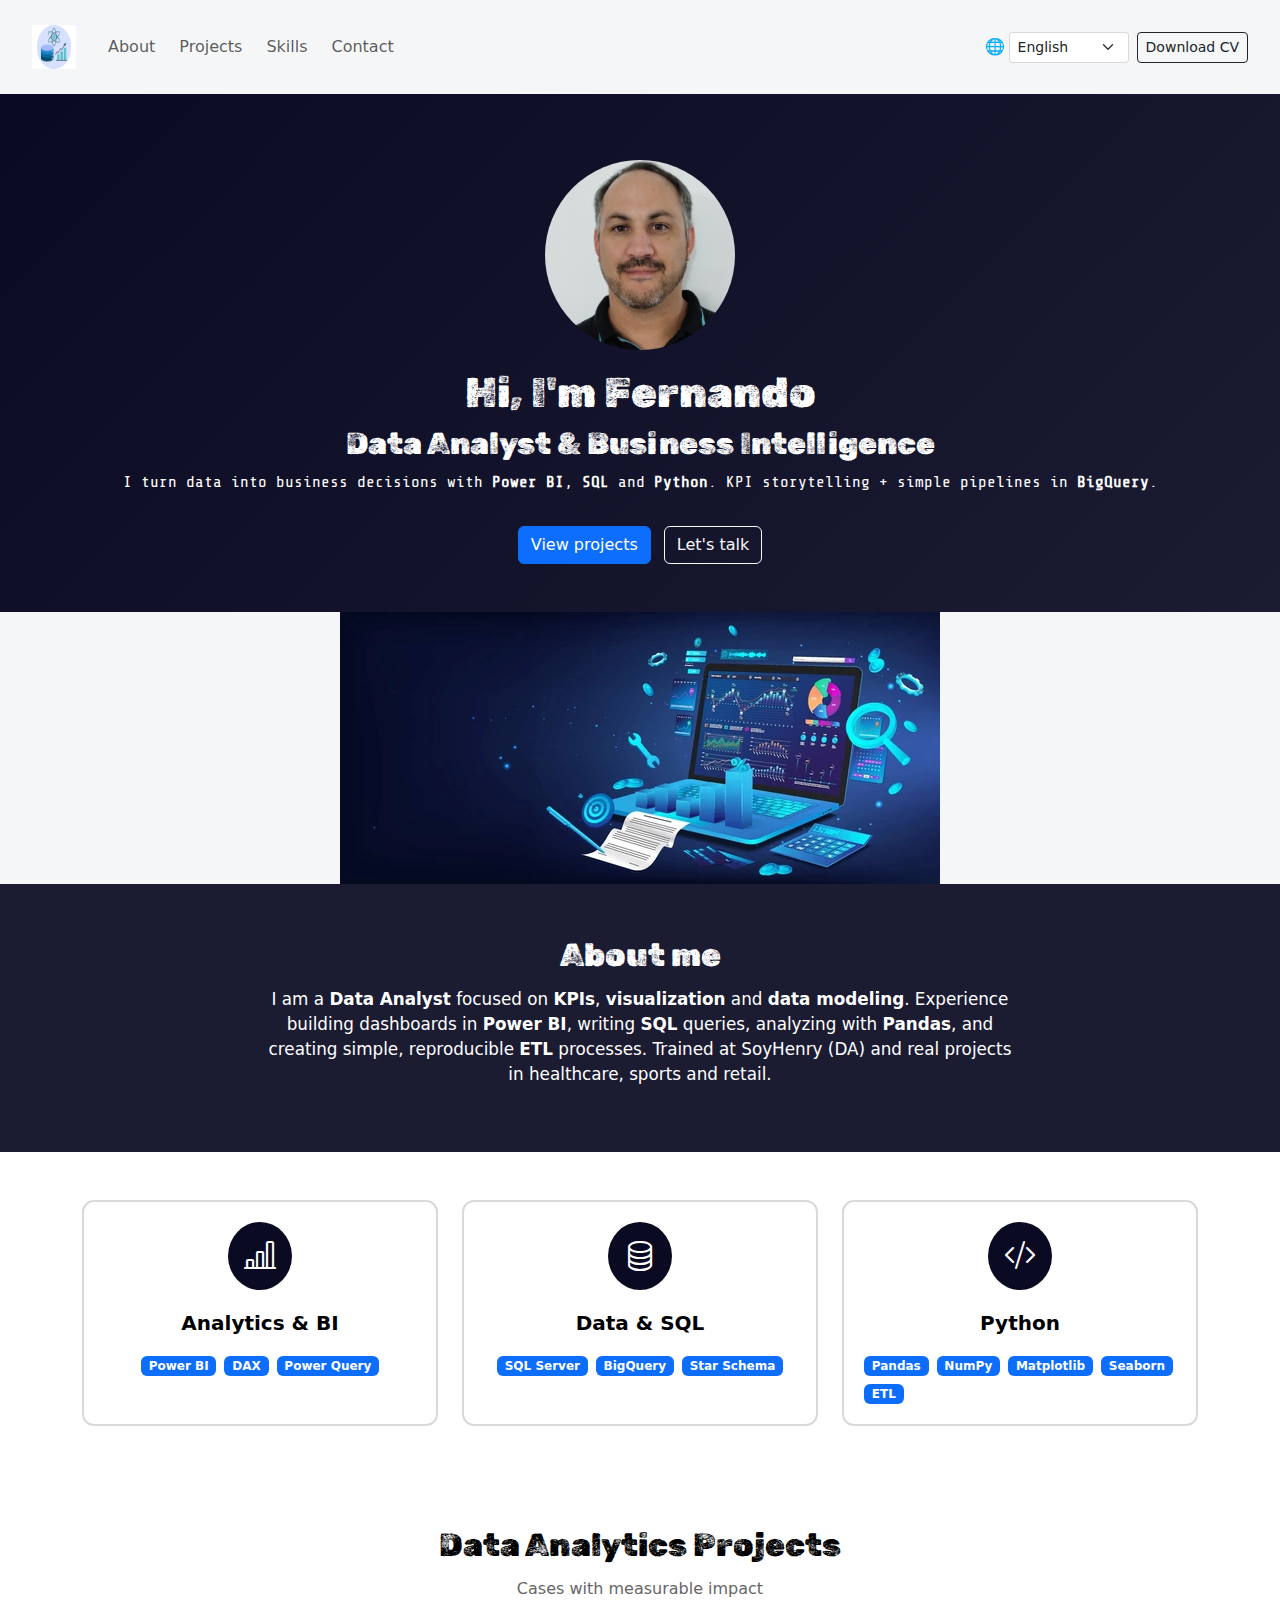
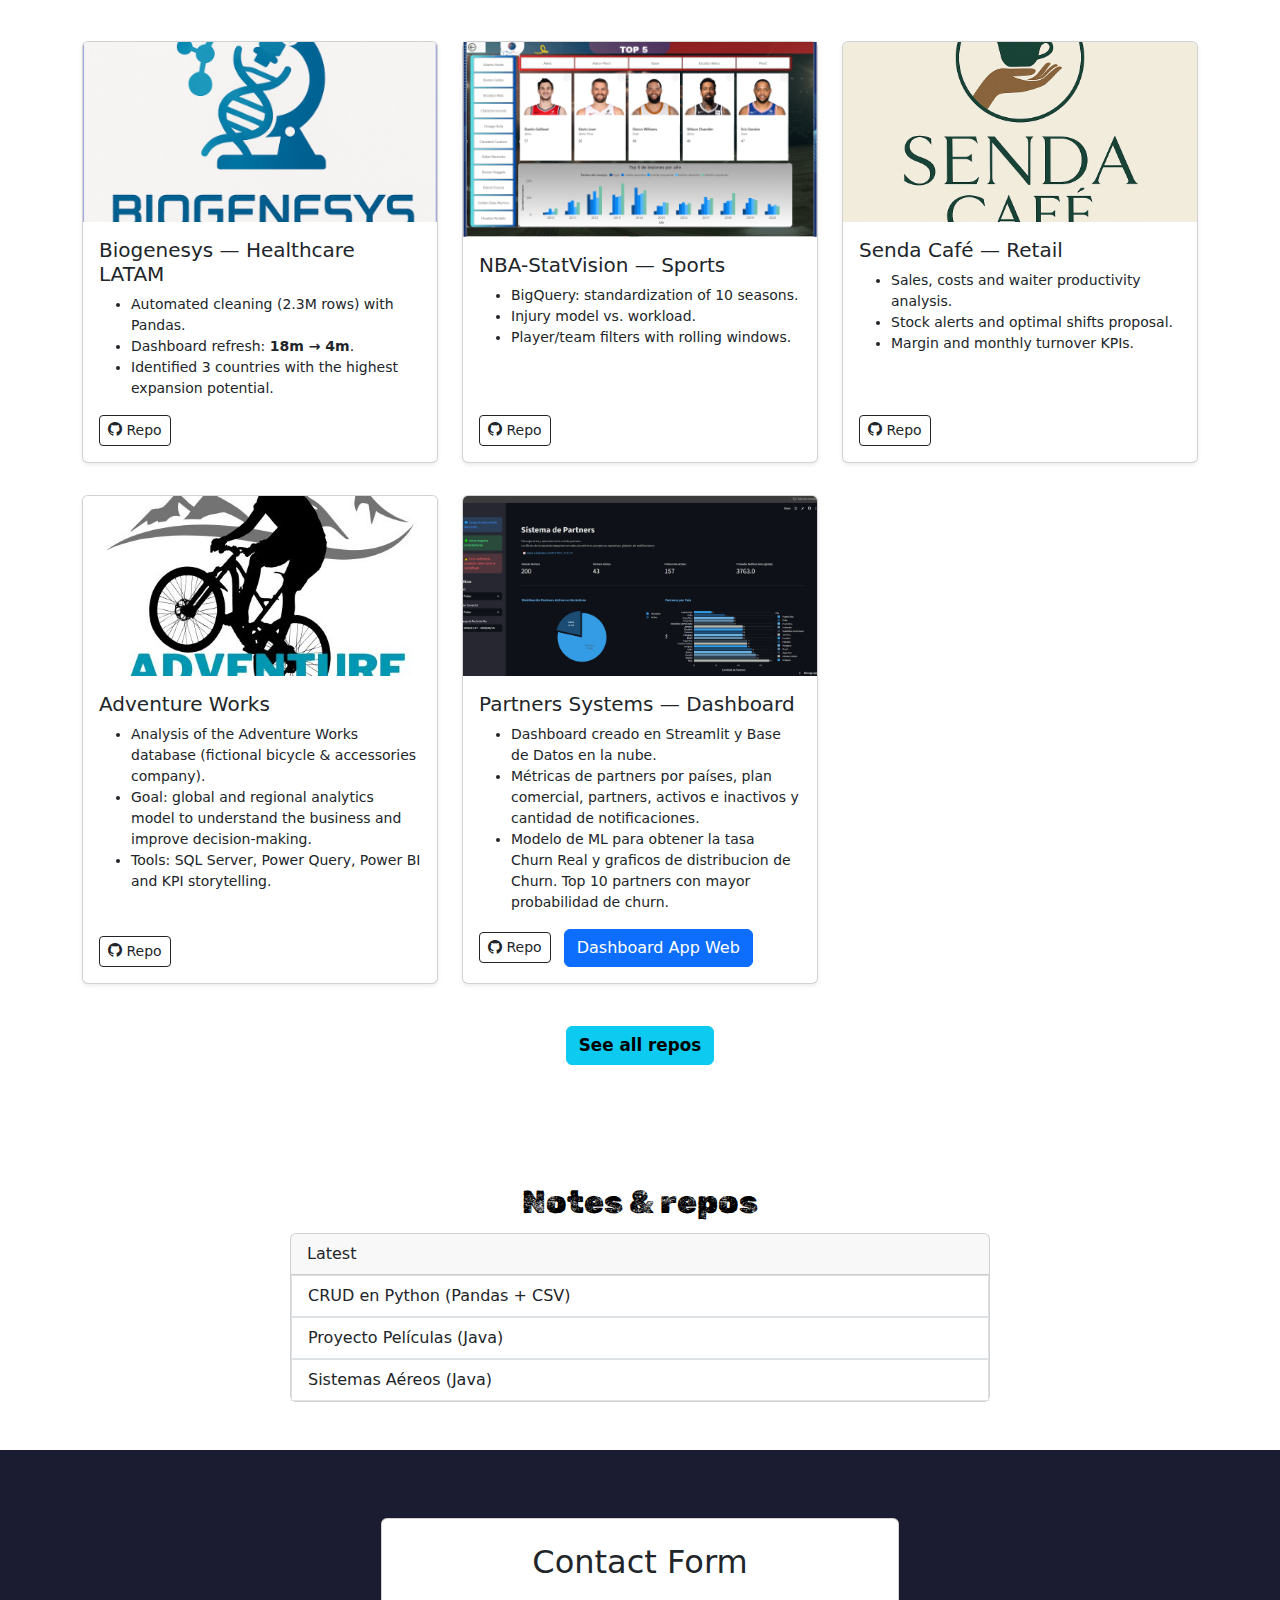
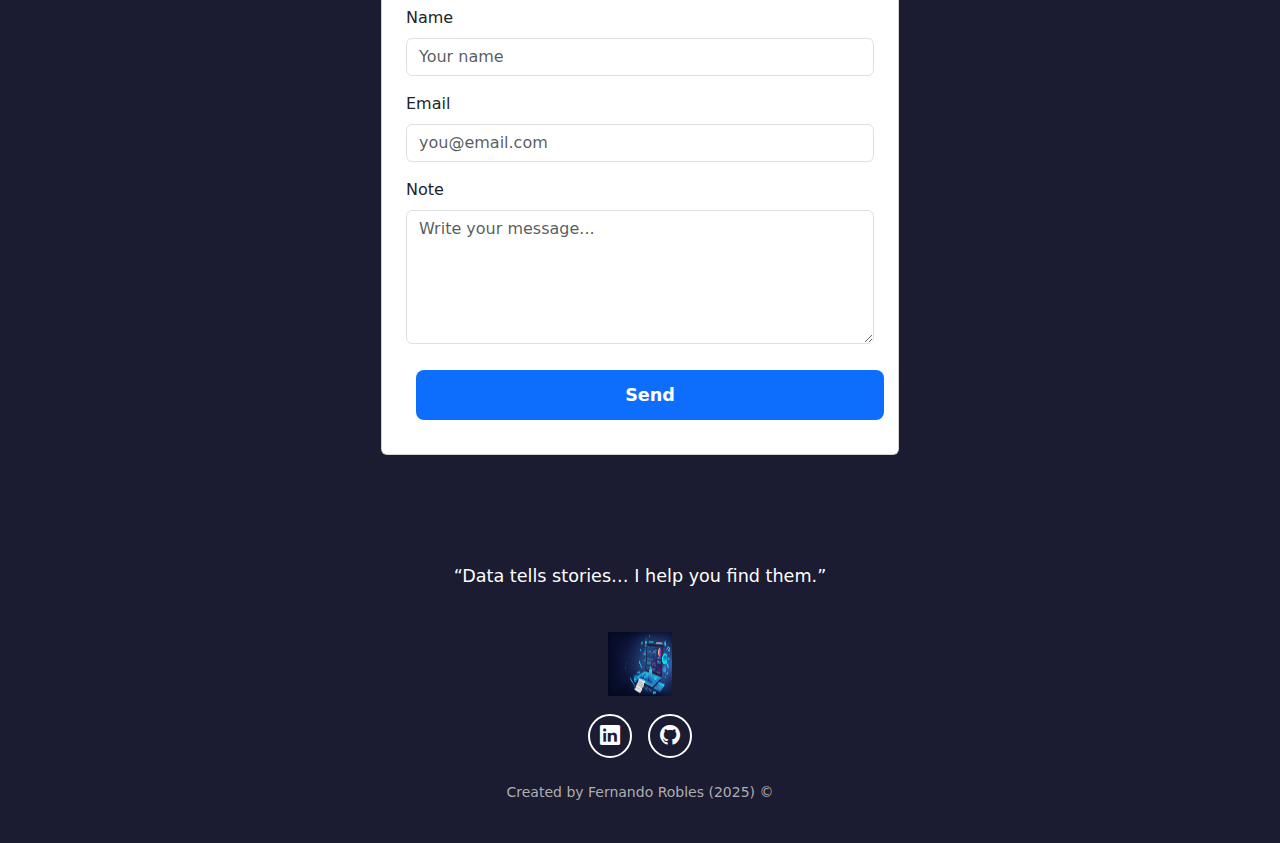
<file: index.html>
<!DOCTYPE html>
<html lang="es">
<head>
  <meta charset="utf-8" />
  <meta name="viewport" content="width=device-width, initial-scale=1" />
  <title>Fernando Robles | Data Analyst & BI</title>
  <meta name="description" content="Portafolio de Data Analytics de Fernando Robles: Power BI, SQL, Python, BigQuery, proyectos con impacto de negocio y storytelling de KPIs.">
  <meta name="author" content="Fernando Raúl Robles">
  <meta name="keywords" content="Data Analyst, Power BI, SQL, Python, BigQuery, KPIs, Dashboards, ETL, Portfolio">

  <!-- Open Graph -->
  <meta property="og:title" content="Fernando Robles | Data Analyst & BI">
  <meta property="og:description" content="Transformo datos en decisiones de negocio con Power BI, SQL y Python.">
  <meta property="og:type" content="website">
  <meta property="og:image" content="Images/og-image.webp">

  <!-- Bootstrap & Icons -->
  <link href="https://cdn.jsdelivr.net/npm/bootstrap@5.3.2/dist/css/bootstrap.min.css" rel="stylesheet">
  <link rel="stylesheet" href="https://cdn.jsdelivr.net/npm/bootstrap-icons@1.11.2/font/bootstrap-icons.min.css">

  <!-- Fonts -->
  <link rel="preconnect" href="https://fonts.googleapis.com">
  <link rel="preconnect" href="https://fonts.gstatic.com" crossorigin>
  <link href="https://fonts.googleapis.com/css2?family=Rubik+Dirt&family=Share+Tech+Mono&display=swap" rel="stylesheet">

  <!-- Styles -->
  <link rel="icon" type="image/x-icon" href="Imagenes/Icono_data.png">
  <link rel="stylesheet" href="CSS/style_portfolio_final.css">
  <!-- estilos del formulario de contacto (antes en contacto.html) -->
  <link rel="stylesheet" href="CSS/contact.css">

  <style>
    /* Ajustes sutiles para el selector en la navbar */
    .lang-select { min-width: 120px; }
    @media (max-width: 767.98px) { .lang-select { width: 100%; } }
  </style>
</head>
<body>
  <!-- Navbar -->
  <nav class="navbar navbar-expand-md navbar-light">
    <div class="container-fluid">
      <button class="navbar-toggler" type="button" data-bs-toggle="collapse" data-bs-target="#navbar-nav" aria-controls="navbar-nav" aria-expanded="false" aria-label="Toggle navigation">
        <span class="navbar-toggler-icon"></span>
      </button>

      <div class="collapse navbar-collapse" id="navbar-nav">
        <a class="navbar-brand" href="#">
          <img src="images/Icono_data.png" width="44" height="44" alt="Logo FR">
        </a>

        <ul class="navbar-nav d-flex justify-content-center align-items-center ms-2 gap-2">
          <li class="nav-item"><a class="nav-link" href="#sobre-mi" data-i18n="nav.about">Sobre mí</a></li>
          <li class="nav-item"><a class="nav-link" href="#proyectos" data-i18n="nav.projects">Proyectos</a></li>
          <li class="nav-item"><a class="nav-link" href="#skills" data-i18n="nav.skills">Skills</a></li>
          <li class="nav-item"><a class="nav-link" href="#contacto" data-i18n="nav.contact">Contacto</a></li>
        </ul>

        <!-- Lado derecho: selector de idioma + botón CV -->
        <div class="ms-auto d-flex align-items-center gap-2">
          <div class="d-flex align-items-center">
            <span class="me-1" aria-hidden="true">🌐</span>
            <label for="langSwitcher" class="visually-hidden">Idioma</label>
            <select id="langSwitcher" class="form-select form-select-sm lang-select" aria-label="Selector de idioma">
              <option value="es">Español</option>
              <option value="en">English</option>
              <option value="it">Italiano</option>
              <option value="pt">Português</option>
            </select>
          </div>
          <div class="d-none d-md-block">
            <a href="File/Fernando_Raul_Robles_CV_Data_Analyst.pdf" class="btn btn-outline-dark btn-sm" target="_blank" rel="noopener" data-i18n="cta.downloadCV">Descargar CV</a>
          </div>
        </div>
      </div>
    </div>
  </nav>

  <!-- Hero -->
  <header class="hero align-items-stretch">
    <div class="hero-principal d-flex flex-column justify-content-center align-items-center text-center">
      <img class="hero-imagen" src="images/foto_cv.jpg" alt="Foto de Fernando Robles">
      <h1 data-i18n="hero.hi">Hola, soy Fernando</h1>
      <h2 data-i18n="hero.role">Data Analyst & Business Intelligence</h2>
      <p data-i18n="hero.pitch">Transformo datos en decisiones de negocio con <strong>Power BI</strong>, <strong>SQL</strong> y <strong>Python</strong>. KPI storytelling + pipelines simples en <strong>BigQuery</strong>.</p>
      <div class="mt-3">
        <a href="#proyectos" class="btn btn-primary me-2" data-i18n="cta.viewProjects">Ver proyectos</a>
        <a href="#contacto" class="btn btn-outline-light" data-i18n="cta.letsTalk">Hablemos</a>
      </div>
    </div>
    <div class="hero-inferior">
      <img class="hero-grafico img-fluid" src="images/notebook_dashboard.webp" alt="Ilustración analítica">
    </div>
  </header>

  <!-- Sobre mí -->
  <section id="sobre-mi" class="seccion-oscura py-5">
    <div class="contenedor text-center">
      <h2 class="seccion-titulo" data-i18n="about.title">Sobre mí</h2>
      <p class="seccion-texto" data-i18n="about.body">
        Soy <strong>Data Analyst</strong> con foco en <strong>KPIs</strong>, <strong>visualización</strong> y <strong>modelado</strong>. Experiencia construyendo dashboards en <strong>Power BI</strong>, consultas <strong>SQL</strong>, análisis con <strong>Pandas</strong> y procesos <strong>ETL</strong> simples y reproducibles. Formación en SoyHenry (DA) y proyectos reales en salud, deportes y retail.
      </p>
    </div>
  </section>

  <!-- Skills -->
  <section id="skills" class="seccion-clara py-5">
    <div class="container text-center">
      <div class="row g-4">
        <div class="col-12 col-md-4">
          <div class="columna h-100">
            <i class="bi bi-bar-chart-line"></i>
            <p class="experiencia-titulo" data-i18n="skills.analysis">Análisis & BI</p>
            <div class="badges-contenedor">
              <span class="badge text-bg-primary">Power BI</span>
              <span class="badge text-bg-primary">DAX</span>
              <span class="badge text-bg-primary" data-i18n="skills.powerquery">Power Query</span>
            </div>
          </div>
        </div>
        <div class="col-12 col-md-4">
          <div class="columna h-100">
            <i class="bi bi-database"></i>
            <p class="experiencia-titulo" data-i18n="skills.data">Datos & SQL</p>
            <div class="badges-contenedor">
              <span class="badge text-bg-primary">SQL Server</span>
              <span class="badge text-bg-primary">BigQuery</span>
              <span class="badge text-bg-primary" data-i18n="skills.star">Modelo Estrella</span>
            </div>
          </div>
        </div>
        <div class="col-12 col-md-4">
          <div class="columna h-100">
            <i class="bi bi-code-slash"></i>
            <p class="experiencia-titulo">Python</p>
            <div class="badges-contenedor">
              <span class="badge text-bg-primary">Pandas</span>
              <span class="badge text-bg-primary">NumPy</span>
              <span class="badge text-bg-primary">Matplotlib</span>
              <span class="badge text-bg-primary">Seaborn</span>
              <span class="badge text-bg-primary">ETL</span>
            </div>
          </div>
        </div>
      </div>
    </div>
  </section>

  <!-- Proyectos (UN solo id="proyectos") -->
  <section id="proyectos" class="seccion-clara py-5">
    <div class="container">
      <h2 class="seccion-titulo texto-negro text-center" data-i18n="projects.title">Proyectos de Data Analytics</h2>
      <p class="seccion-descripcion text-center" data-i18n="projects.subtitle">Casos con impacto medible</p>

      <!-- Fila 1 -->
      <div class="row g-4 mt-2">
        <!-- Biogenesys -->
        <div class="col-12 col-md-6 col-lg-4">
          <div class="card h-100 shadow-sm">
            <img src="images/Biogenesys.png" class="card-img-top" alt="Dashboard Biogenesys">
            <div class="card-body d-flex flex-column">
              <h5 class="card-title" data-i18n="projects.biogenesys.title">Biogenesys — Salud LATAM</h5>
              <ul class="small mb-3">
                <li data-i18n="projects.biogenesys.b1">Automatización de limpieza (2.3M filas) con Pandas.</li>
                <li data-i18n="projects.biogenesys.b2">Refresh del dashboard: <strong>18m → 4m</strong>.</li>
                <li data-i18n="projects.biogenesys.b3">Identifiqué 3 países con mayor potencial de expansión.</li>
              </ul>
              <div class="mt-auto">
                <a href="https://github.com/ferroblesmdq12/Biogenesys" target="_blank" class="btn btn-outline-dark btn-sm me-2"><i class="bi bi-github"></i> Repo</a>
              </div>
            </div>
          </div>
        </div>
        <!-- NBA-StatVision -->
        <div class="col-12 col-md-6 col-lg-4">
          <div class="card h-100 shadow-sm">
            <img src="Imagenes/Nba.PNG"card-img-top" alt="Dashboard NBA-StatVision">
            <div class="card-body d-flex flex-column">
              <h5 class="card-title" data-i18n="projects.nba.title">NBA-StatVision — Deportes</h5>
              <ul class="small mb-3">
                <li data-i18n="projects.nba.b1">BigQuery: estandarización de 10 temporadas.</li>
                <li data-i18n="projects.nba.b2">Modelo de lesiones vs. carga de juego.</li>
                <li data-i18n="projects.nba.b3">Filtros por jugador/equipo con rolling windows.</li>
              </ul>
              <div class="mt-auto">
                <a href="https://github.com/ferroblesmdq12/NBA-StatVision" target="_blank" class="btn btn-outline-dark btn-sm me-2"><i class="bi bi-github"></i> Repo</a>
              </div>
            </div>
          </div>
        </div>
        <!-- Senda Café -->
        <div class="col-12 col-md-6 col-lg-4">
          <div class="card h-100 shadow-sm">
            <img src="Imagenes/Logo_café.png" class="card-img-top" alt="Dashboard Senda Café">
            <div class="card-body d-flex flex-column">
              <h5 class="card-title" data-i18n="projects.senda.title">Senda Café — Retail</h5>
              <ul class="small mb-3">
                <li data-i18n="projects.senda.b1">Análisis de ventas, costos y productividad por camarero.</li>
                <li data-i18n="projects.senda.b2">Alertas de stock y propuesta de turnos óptimos.</li>
                <li data-i18n="projects.senda.b3">KPIs de margen y rotación mensual.</li>
              </ul>
              <div class="mt-auto">
                <a href="https://github.com/ferroblesmdq12/SendaCafe" target="_blank" class="btn btn-outline-dark btn-sm me-2"><i class="bi bi-github"></i> Repo</a>
              </div>
            </div>
          </div>
        </div>
      </div>

      <!-- Fila 2 -->
      <div class="row g-4 mt-2">
        <!-- Adventure Works -->
        <div class="col-12 col-md-6 col-lg-4">
          <div class="card h-100 shadow-sm">
            <img src="Imagenes/adventure works.jpg" class="card-img-top" alt="Adventure Works">
            <div class="card-body d-flex flex-column">
              <h5 class="card-title" data-i18n="projects.adventure.title">Adventure Works</h5>
              <ul class="small mb-3">
                <li data-i18n="projects.adventure.b1">Análisis de la base de datos Adventure Works (empresa ficticia de bicicletas y accesorios).</li>
                <li data-i18n="projects.adventure.b2">Modelo analítico global y regional para entender el negocio y mejorar decisiones.</li>
                <li data-i18n="projects.adventure.b3">SQL Server, Power Query, Power BI y storytelling de KPIs.</li>
              </ul>
              <div class="mt-auto">
                <a href="https://github.com/ferroblesmdq12/AdventureWorks" target="_blank" class="btn btn-outline-dark btn-sm me-2"><i class="bi bi-github"></i> Repo</a>
              </div>
            </div>
          </div>
        </div>
        <!-- Partners Systems -->
        <div class="col-12 col-md-6 col-lg-4">
          <div class="card h-100 shadow-sm">
            <img src="Imagenes/dashboard-partners.PNG" class="card-img-top" alt="Dashboard Partners">
            <div class="card-body d-flex flex-column">
              <h5 class="card-title" data-i18n="projects.partners.title">Partners Systems — Dashboard</h5>
              <ul class="small mb-3">
                <li data-i18n="projects.partners.b1">Dashboard creado en Streamlit y Base de Datos en la nube.</li>
                <li data-i18n="projects.partners.b2">Métricas de partners por países, plan comercial, partners, activos e inactivos y cantidad de notificaciones.</li>
                <li data-i18n="projects.partners.b3">Modelo de ML para obtener la tasa Churn Real y graficos de distribucion de Churn. Top 10 partners con mayor probabilidad de churn.</li>
              </ul>
              <div class="mt-auto">
                <a href="https://github.com/ferroblesmdq12/simiai-ds-tech-challenge" target="_blank" class="btn btn-outline-dark btn-sm me-2"><i class="bi bi-github"></i> Repo</a>
                <a href="https://dashboard-partners.streamlit.app/" class="btn btn-primary me-2" data-i18n="cta.partners">Dashboard App Web </a>
            </div> 
          </div>
        </div>
      </div> 

      <!-- CTA a todos los repos -->
      <div class="text-center mt-4">
        <a href="https://github.com/ferroblesmdq12?tab=repositories" target="_blank" rel="noopener" class="btn btn-info" data-i18n="projects.allRepos">
          Ver todos los repos <i class="bi bi-arrow-right-circle-fill"></i>
        </a>
      </div>
    </div>
  </section>

  <!-- Notas / Repos -->
  <section id="articulos" class="seccion-clara py-5">
    <div class="container">
      <h2 class="seccion-titulo texto-negro text-center" data-i18n="notes.title">Notas y repos</h2>
      <div class="card mx-auto" style="max-width:700px">
        <div class="card-header" data-i18n="notes.latest">Más recientes</div>
        <ul class="list-group list-group-flush">
          <a href="https://github.com/ferroblesmdq12/CRUD_en_Python" target="_blank" rel="noopener" class="text-decoration-none">
            <li class="list-group-item">CRUD en Python (Pandas + CSV)</li>
          </a>
          <a href="https://github.com/ferroblesmdq12/Peliculas" target="_blank" rel="noopener" class="text-decoration-none">
            <li class="list-group-item">Proyecto Películas (Java)</li>
          </a>
          <a href="https://github.com/ferroblesmdq12/SistemasAereos" target="_blank" rel="noopener" class="text-decoration-none">
            <li class="list-group-item">Sistemas Aéreos (Java)</li>
          </a>
        </ul>
      </div>
    </div>
  </section>

  <!-- Contacto (formulario integrado) -->
<section id="contacto" class="seccion-oscura py-5">
  <div class="container">
    <div class="row justify-content-center">
      <div class="col-md-8 col-lg-6">
        <div class="card contact-card">
          <div class="card-body p-4">
            <h2 class="card-title text-center mb-4" data-i18n="contactForm.heading">Formulario de Contacto</h2>

            <!-- Alerta de confirmación con botón de cerrar -->
            <div id="alertSuccess" class="alert alert-success alert-dismissible fade d-none" role="alert">
              <span data-i18n="contactForm.success">¡Tu mensaje fue enviado correctamente!</span>
              <button type="button" class="btn-close" data-bs-dismiss="alert" aria-label="Cerrar"></button>
            </div>

            <form id="contactForm" novalidate>
              <div class="mb-3">
                <label for="name" class="form-label" data-i18n="contactForm.name">Nombre</label>
                <input type="text" class="form-control" id="name"
                       placeholder="Tu nombre" data-i18n-placeholder="contactForm.namePh" required>
                <div class="invalid-feedback" data-i18n="contactForm.nameError">Por favor ingresa tu nombre.</div>
              </div>

              <div class="mb-3">
                <label for="email" class="form-label" data-i18n="contactForm.email">Email</label>
                <input type="email" class="form-control" id="email"
                       placeholder="tu@email.com"
                       data-i18n-placeholder="contactForm.emailPh"
                       required autocomplete="email" inputmode="email" spellcheck="false">
                <div class="invalid-feedback" data-i18n="contactForm.emailError">
                  Por favor ingresa un email válido (ejemplo: usuario@dominio.com).
                </div>
              </div>

              <div class="mb-3">
                <label for="message" class="form-label" data-i18n="contactForm.message">Nota</label>
                <textarea class="form-control" id="message" rows="5"
                          placeholder="Escribe tu mensaje..."
                          data-i18n-placeholder="contactForm.messagePh" required></textarea>
                <div class="invalid-feedback" data-i18n="contactForm.messageError">Por favor ingresa un mensaje.</div>
              </div>

              <div class="d-grid">
                <button type="submit" class="btn btn-primary btn-lg" data-i18n="contactForm.send">Enviar</button>
              </div>
            </form>

          </div>
        </div>
      </div>
    </div>
  </div>
</section>


  <!-- Footer -->
  <footer class="seccion-oscura d-flex flex-column align-items-center justify-content-center">
    <p class="footer-texto text-center" data-i18n="footer.quote">“Cada dato esconde una historia… mi trabajo es descubrirla.”</p>
    <img class="footer-logo" src="Imagenes/notebook_dashboard.webp" alt="logo">
    <div class="iconos-redes-sociales d-flex flex-wrap align-items-center justify-content-center">
      <a href="https://www.linkedin.com/in/fernando-robles-bbb214223/" target="_blank" rel="noopener"><i class="bi bi-linkedin"></i></a>
      <a href="https://github.com/ferroblesmdq12" target="_blank" rel="noopener"><i class="bi bi-github"></i></a>
    </div>
    <div class="derechos-de-autor" data-i18n="footer.rights">Creado por Fernando Robles (2025) ©</div>
  </footer>

  <!-- JS -->
  <script src="https://cdn.jsdelivr.net/npm/bootstrap@5.3.2/dist/js/bootstrap.bundle.min.js"></script>

  <!-- i18n / tracking -->
  <script src="JS/assets/js/i18n-inline.js"></script>
  <script src="JS/assets/js/track.js"></script>
  <!-- <script src="JS/assets/js/i18n-contact.js"></script> -->

  <!-- validación y envío del formulario (antes en contacto.html) -->
  <script src="JS/assets/js/contact.js"></script>
 
</body>
</html>
</file>
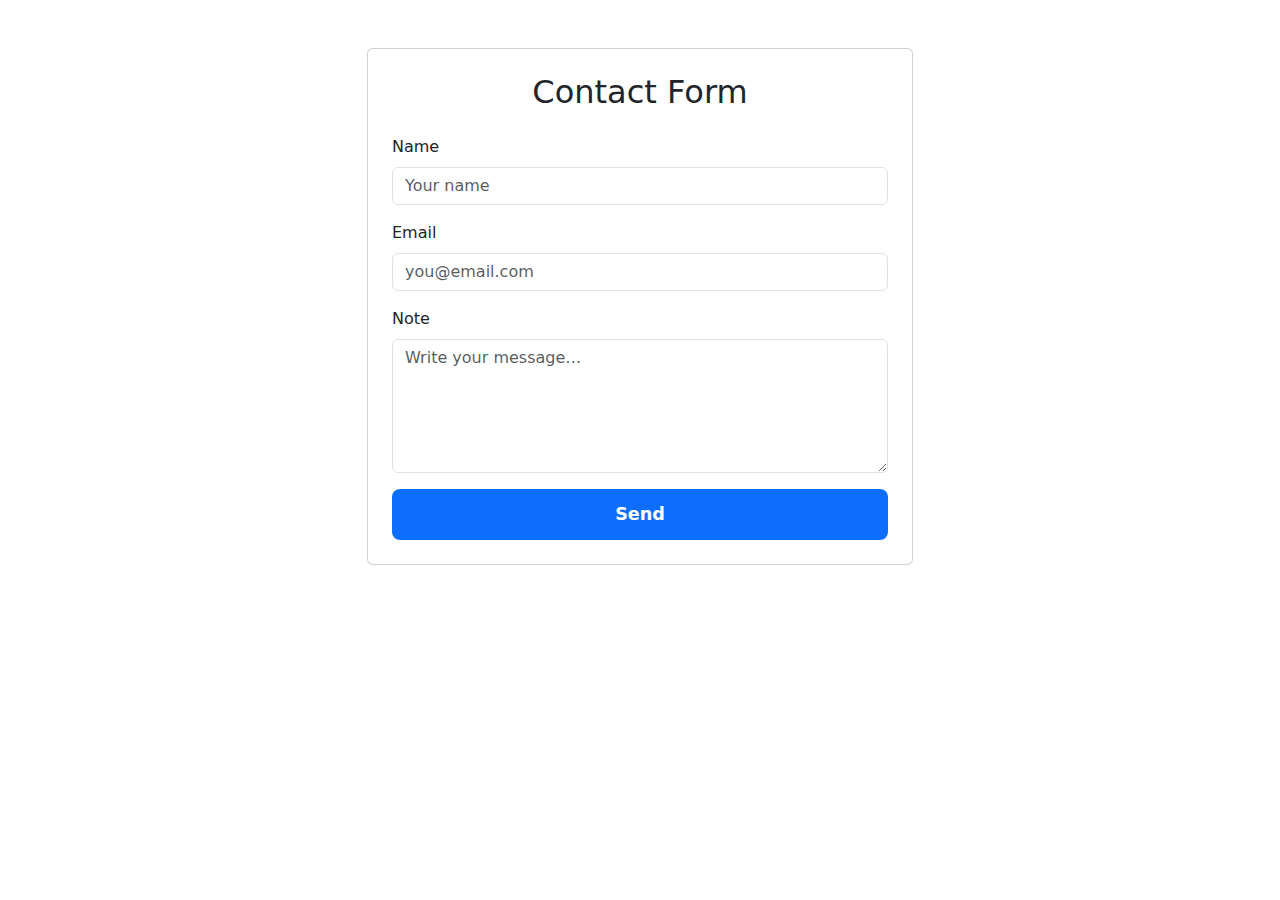
<file: contacto.html>
<!DOCTYPE html>
<html lang="es"> <!-- se ajusta por i18n-contact.js con ?lang o localStorage -->
<head>
  <meta charset="utf-8" />
  <meta name="viewport" content="width=device-width, initial-scale=1" />
  <title data-i18n="contact.title">Contacto | Portafolio</title>

  <!-- Bootstrap CSS -->
  <link href="https://cdn.jsdelivr.net/npm/bootstrap@5.3.3/dist/css/bootstrap.min.css" rel="stylesheet">
  <!-- Estilos del formulario -->
  <link href="CSS/contact.css" rel="stylesheet">
</head>
<body>
  <div class="container py-5">
    <div class="row justify-content-center">
      <div class="col-md-8 col-lg-6">
        <div class="card contact-card">
          <div class="card-body p-4">
            <h2 class="card-title text-center mb-4" data-i18n="contact.heading">Formulario de Contacto</h2>

            <!-- Alerta de confirmación con botón de cerrar -->
            <div id="alertSuccess" class="alert alert-success alert-dismissible fade d-none" role="alert">
              <span data-i18n="contact.success">¡Tu mensaje fue enviado correctamente!</span>
              <button type="button" class="btn-close" data-bs-dismiss="alert" aria-label="Cerrar"></button>
            </div>

            <form id="contactForm" novalidate>
              <div class="mb-3">
                <label for="name" class="form-label" data-i18n="contact.name">Nombre</label>
                <input type="text" class="form-control" id="name"
                       placeholder="Tu nombre" data-i18n-placeholder="contact.namePh" required>
                <div class="invalid-feedback" data-i18n="contact.nameError">Por favor ingresa tu nombre.</div>
              </div>

              <div class="mb-3">
                <label for="email" class="form-label" data-i18n="contact.email">Email</label>
                <input type="email" class="form-control" id="email"
                       placeholder="tu@email.com"
                       data-i18n-placeholder="contact.emailPh"
                       required pattern="^[^@\s]+@[^@\s]+\.[^@\s]+$">
                <div class="invalid-feedback" data-i18n="contact.emailError">
                  Por favor ingresa un email válido (ejemplo: usuario@dominio.com).
                </div>
              </div>

              <div class="mb-3">
                <label for="message" class="form-label" data-i18n="contact.message">Nota</label>
                <textarea class="form-control" id="message" rows="5"
                          placeholder="Escribe tu mensaje..."
                          data-i18n-placeholder="contact.messagePh" required></textarea>
                <div class="invalid-feedback" data-i18n="contact.messageError">Por favor ingresa un mensaje.</div>
              </div>

              <div class="d-grid">
                <button type="submit" class="btn btn-primary btn-lg" data-i18n="contact.send">Enviar</button>
              </div>
            </form>

          </div>
        </div>
      </div>
    </div>
  </div>

  <!-- Vendor JS -->
  <script src="https://cdn.jsdelivr.net/npm/bootstrap@5.3.3/dist/js/bootstrap.bundle.min.js"></script>

  <!-- i18n y validación -->
  <script src="JS/assets/js/i18n-contact.js"></script>
  <script src="JS/assets/js/contact.js"></script>
</body>
</html>
</file>
<file: CSS/style_portfolio_final.css>
/* ====== Estilos generales orientados a Data Analyst ====== */
:root{
  --bg-dark:#1b1b32;
  --bg-hero:#0a0a23;
}
.navbar{ padding:1.25rem; background:#f5f6f7; }
.navbar-collapse{ align-items:center; justify-content:space-between; }

section{ display:flex; flex-direction:column; align-items:center; justify-content:center; }
.seccion-clara{ background:#fff; color:#000; }
.seccion-oscura{ background:var(--bg-dark); color:#fff; }
.seccion-titulo{ font-family:'Rubik Dirt', cursive; font-size:2rem; margin:0.25rem 0 0.75rem; }
.seccion-descripcion{ color:#666; }
.seccion-texto{ font-size:1.05rem; max-width:760px; }

/* Hero */
.hero{ background-color:#f5f6f7; text-align:center; }
.hero-principal{ width:100%; padding:3rem 1.25rem; background:linear-gradient(135deg, var(--bg-hero), #1b1b32); }
.hero-principal h1, .hero-principal h2, .hero-principal p{ color:#fff; }
.hero-principal h1{ font-family:'Rubik Dirt', cursive; font-size:2.6rem; }
.hero-principal h2{ font-family:'Rubik Dirt', cursive; font-size:1.9rem; }
.hero-principal p{ font-family:'Share Tech Mono', monospace; }
.hero-imagen{ width:190px; height:190px; border-radius:60%; margin:18px; object-fit:cover; }
.hero-grafico{ max-width:920px; }

/* Skills */
.experiencia-titulo{ font-size:1.25rem; font-weight:700; margin:10px 0; }
.columna{ padding:20px; border:2px solid #8080804d; border-radius:12px; display:flex; flex-direction:column; align-items:center; gap:.5rem; transition:.2s ease-in; }
.columna:hover{ background:#0a0a23; color:#fff; }
.columna i{ font-size:2rem; color:#fff; background:#0a0a23; padding:10px 16px; border-radius:50%; }
.badges-contenedor{ display:flex; gap:.5rem; flex-wrap:wrap; }
.badge{ font-weight:600; }

/* Proyectos */
.card-img-top{ height:180px; object-fit:cover; }
.btn-info{ font-size:1.05rem; margin:18px; font-weight:700; }

/* Contacto */
#contacto .container{ max-width:1100px; min-height:200px; padding:20px; }
#contacto .rectangulo{ margin-top:-5rem; background-color:rgb(13,110,253); border-radius:12px; box-shadow:0 1px 4px 1px rgba(0,0,0,.1); padding:20px; }
#contacto .descripcion{ color:#fff; font-size:1.05rem; }
#contacto button{ color:#fff; font-weight:700; background:transparent; border:2px solid #fff; padding:1.1em 2em; margin:10px; border-radius:100px; transition:.2s; }
#contacto button:hover{ background:#fff; color:#000; }
#contacto button i{ margin-left:.25rem; }

/* Footer */
footer{ min-height:320px; }
.footer-logo{ height:64px; width:64px; margin:10px; }
.footer-texto{ font-size:1.1rem; padding:16px; margin-bottom:16px; }
.iconos-redes-sociales a{ width:44px; height:44px; display:flex; align-items:center; justify-content:center; padding:2px; margin:8px; border:2px solid #fff; border-radius:50%; transition:.2s; }
.iconos-redes-sociales i{ color:#fff; font-size:1.25rem; }
.iconos-redes-sociales a:hover{ background:#fff; border-color:rgb(13,110,253); }
.iconos-redes-sociales a:hover i{ color:#000; }
.derechos-de-autor{ font-size:14px; color:#aeaeae; padding:16px; }

/* Responsive */
@media (max-width:767px){ .navbar-brand{ display:none;} .hero-principal h1{ font-size:2.2rem;} .hero-principal h2{ font-size:1.5rem;} }
@media (min-width:700px){ .hero-grafico{ max-width:720px;} }
@media (max-width:400px){ .card-img-top{ height:140px; } }

/* === Selector de idioma en la navbar === */
.lang-select { 
  min-width: 120px;              /* evita que se achique demasiado */
}

/* Apariencia consistente con la navbar clara */
.navbar .form-select.form-select-sm.lang-select {
  background-color: #fff;
  border-color: rgba(0,0,0,.15);
}

/* Mejor foco accesible */
.lang-select:focus,
.lang-select:focus-visible {
  box-shadow: 0 0 0 .15rem rgba(13,110,253,.25);
  outline: none;
}

/* En el menú colapsado (mobile) que ocupe el ancho disponible */
@media (max-width: 767.98px) {
  .lang-select { width: 100%; }
}
</file>
<file: CSS/contact.css>
/* === Estilo del botón de envío del formulario === */
#contactForm button[type="submit"] {
  display: block;
  width: 100%;
  padding: 0.75rem 1.2rem;
  font-size: 1.1rem;
  font-weight: 600;
  border: none;
  border-radius: 8px;
  background-color: #0d6efd; /* color base (azul Bootstrap) */
  color: #fff;
  transition: background-color 0.2s ease, transform 0.1s ease;
}

/* Efecto al pasar el mouse */
#contactForm button[type="submit"]:hover {
  background-color: #3d8bfd; /* tono más claro */
  cursor: pointer;
}

/* Efecto al presionar */
#contactForm button[type="submit"]:active {
  background-color: #0a58ca; /* tono más oscuro */
  transform: scale(0.98); /* leve hundimiento */
}
</file>
